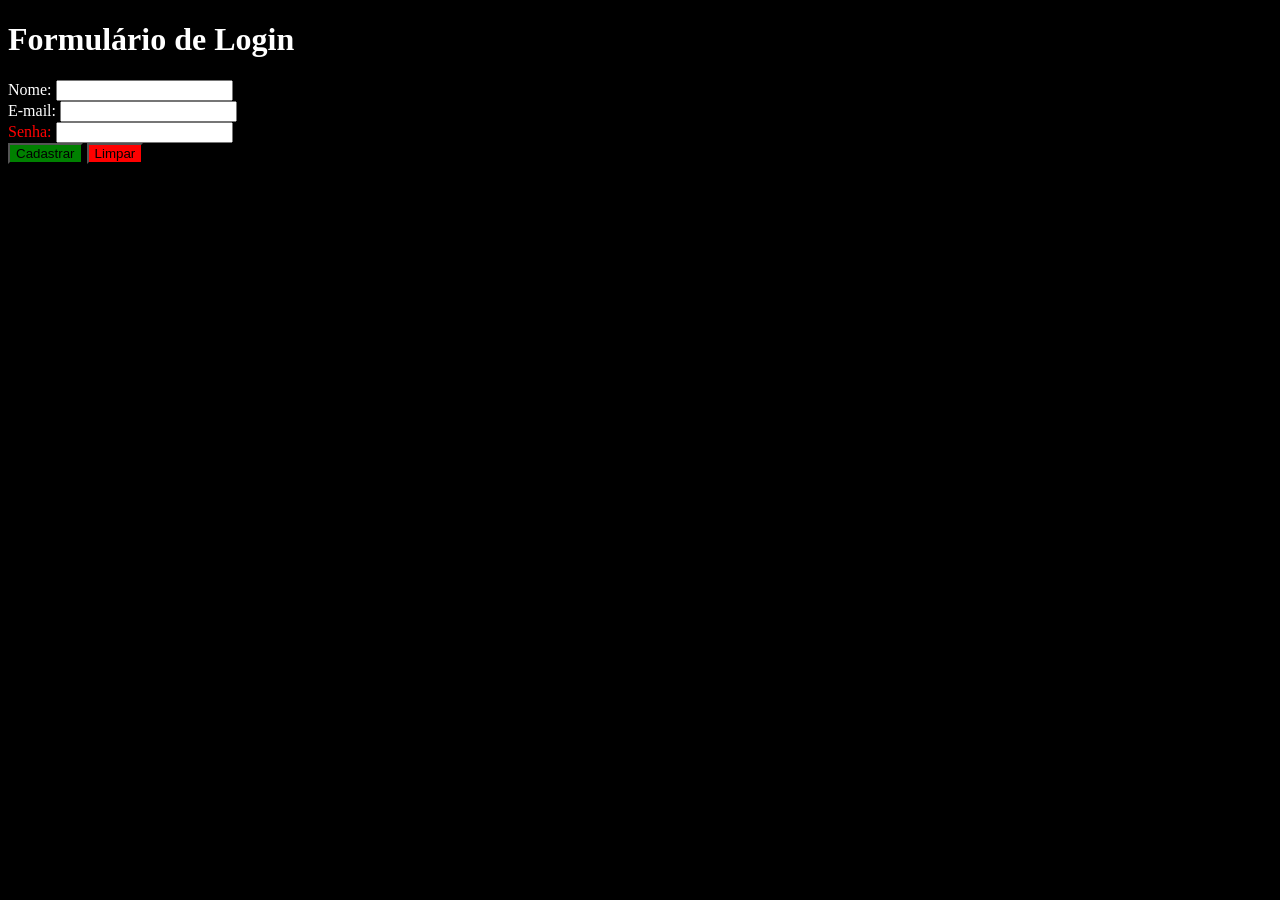
<file: Exercício HTML/index.html>
<!DOCTYPE html>
<html lang="pt-br">
<head>
    <meta charset="UTF-8">
    <meta name="viewport" content="width=device-width, initial-scale=1.0">
    <title>Exercício - HTML</title>
    <link rel="stylesheet" type="text/css" href="./style.css">
</head>

<body>
    <h1>Formulário de Login</h1>
    <form>
        <label for="name">Nome: </label>
        <input id="name" type="text" />
        <br />
	    <label for="email">E-mail: </label>
        <input id="email" type="email"/>
        <br />
        <label style="color:red" for="password">Senha: </label>
        <input id="password" type="password" />
        <br />
        <button class="botaoenvio" type="submit">Cadastrar</button>
        <button class="botaolimpar" type="submit">Limpar</botton>
    </form>
</body>

</html>
</file>
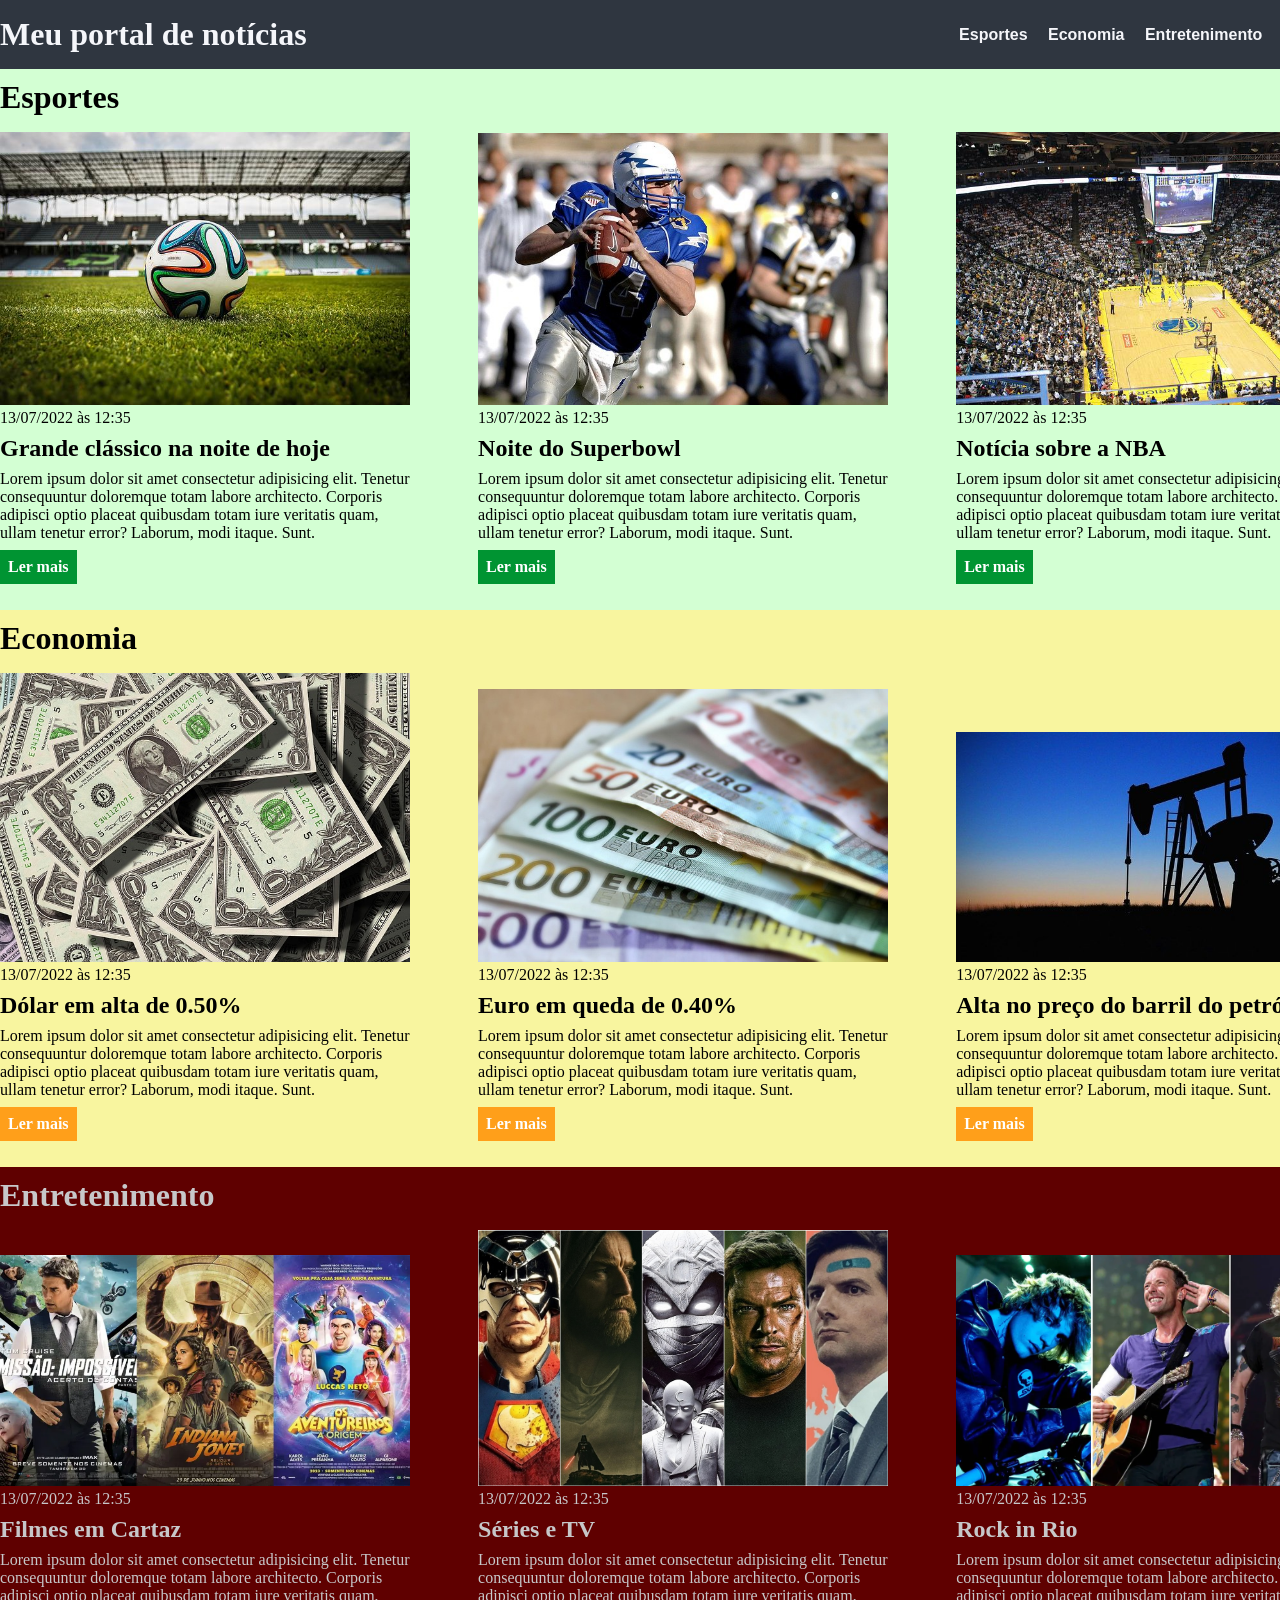
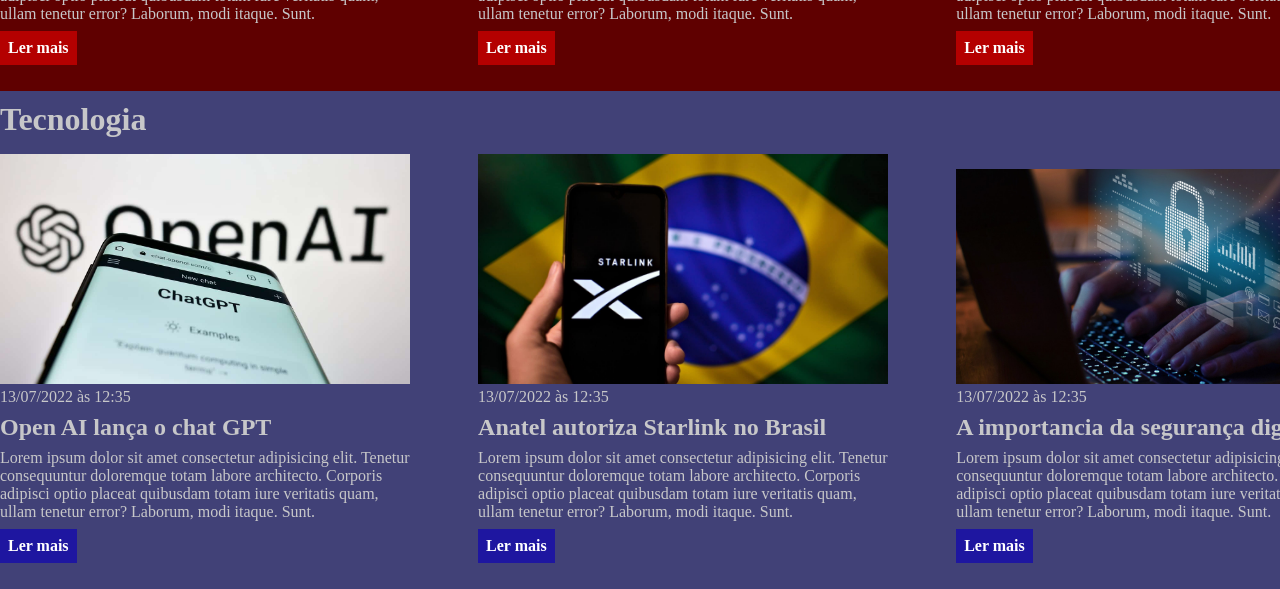
<file: exercício_css/index.html>
<!DOCTYPE html>
<html lang="pt-BR">
<head>
    <meta charset="UTF-8">
    <meta http-equiv="X-UA-Compatible" content="IE=edge">
    <meta name="viewport" content="width=device-width, initial-scale=1.0">
    <title>Meu portal de notícias</title>
    <link rel="stylesheet" href="./Portal.css" />
</head>
<body>
    <header>
        <div class="container">
            <h1>Meu portal de notícias</h1>
            <nav>
                <ul>
                    <li>
                        <a href="#sports" title="Ir para a seção de esportes">Esportes</a>
                    </li>
                    <li>
                        <a href="#economia" title="Ir para a seção de notícias">Economia</a>
                    </li>
                    <li>
                        <a href="#entretenimento" title="Ir para a seção de entretenimento">Entretenimento</a>
                    </li>
                    <li>
                        <a href="#tecnologia" title="Ir para a seção de tecnologia">Tecnologia</a>
                    </li>
                </ul>
            </nav>
        </div>
    </header>

    <section id="sports">
        <div class="container">
        <h2>Esportes</h2>
            <div class="articles">
                <article>
                    <img src="./imagens/futebol.jpg" title="Bola de futebol no gramado" />
                    <header>
                        <time class="creation-date" >13/07/2022 às 12:35</time>
                    </header>
                    <h3>Grande clássico na noite de hoje</h3>
                    <p>
                        Lorem ipsum dolor sit amet consectetur adipisicing elit. Tenetur consequuntur doloremque totam labore architecto. Corporis adipisci optio placeat quibusdam totam iure veritatis quam, ullam tenetur error? Laborum, modi itaque. Sunt.
                    </p>
                    <a href="#" title="Leia a notícia completa">Ler mais</a>
                </article>
                <article>
                    <img src="./imagens/futebol-americano.jpg" title="Jogador de futebol americano correndo com a bola na mão" />
                    <header>
                        <time>13/07/2022 às 12:35</time>
                    </header>
                    <h3>Noite do Superbowl</h3>
                    <p>
                        Lorem ipsum dolor sit amet consectetur adipisicing elit. Tenetur consequuntur doloremque totam labore architecto. Corporis adipisci optio placeat quibusdam totam iure veritatis quam, ullam tenetur error? Laborum, modi itaque. Sunt.
                    </p>
                    <a href="#" title="Leia a notícia completa">Ler mais</a>
                </article>
                <article>
                    <img src="./imagens/basquete.jpg" title="Vista aérea de uma quadra de basquete" />
                    <header>
                        <time>13/07/2022 às 12:35</time>
                    </header>
                    <h3>Notícia sobre a NBA</h3>
                    <p>
                        Lorem ipsum dolor sit amet consectetur adipisicing elit. Tenetur consequuntur doloremque totam labore architecto. Corporis adipisci optio placeat quibusdam totam iure veritatis quam, ullam tenetur error? Laborum, modi itaque. Sunt.
                    </p>
                    <a href="#" title="Leia a notícia completa">Ler mais</a>
                </article>
            </div>
        </div>
    </section>
    <section id="economia">
        <div class="container">
            <h2>Economia</h2>
            <div class="articles">
                <article>
                    <img src="./imagens/dolares.jpg" title="Muitos dólares" />
                    <header>
                        <time>13/07/2022 às 12:35</time>
                    </header>
                    <h3>Dólar em alta de 0.50%</h3>
                    <p>
                        Lorem ipsum dolor sit amet consectetur adipisicing elit. Tenetur consequuntur doloremque totam labore architecto. Corporis adipisci optio placeat quibusdam totam iure veritatis quam, ullam tenetur error? Laborum, modi itaque. Sunt.
                    </p>
                    <a href="#" title="Leia a notícia completa">Ler mais</a>
                </article>
                <article>
                    <img src="./imagens/euro.jpg" title="Várias notas de euro" />
                    <header>
                        <time>13/07/2022 às 12:35</time>
                    </header>
                    <h3>Euro em queda de 0.40%</h3>
                    <p>
                        Lorem ipsum dolor sit amet consectetur adipisicing elit. Tenetur consequuntur doloremque totam labore architecto. Corporis adipisci optio placeat quibusdam totam iure veritatis quam, ullam tenetur error? Laborum, modi itaque. Sunt.
                    </p>
                    <a href="#" title="Leia a notícia completa">Ler mais</a>
                </article>
                <article>
                    <img src="./imagens/petroleo.jpg" title="Extração de petróleo" />
                    <header>
                        <time>13/07/2022 às 12:35</time>
                    </header>
                    <h3>Alta no preço do barril do petróleo</h3>
                    <p>
                        Lorem ipsum dolor sit amet consectetur adipisicing elit. Tenetur consequuntur doloremque totam labore architecto. Corporis adipisci optio placeat quibusdam totam iure veritatis quam, ullam tenetur error? Laborum, modi itaque. Sunt.
                    </p>
                    <a href="#" title="Leia a notícia completa">Ler mais</a>
                </article>
            </div>
        </div>
    </section>

    <section id="entretenimento">
        <div class="container">
            <div class="entrete-tec">
            <h2>Entretenimento</h2>
                <div class="articles">
                    <article>
                        <img src="./imagens/filmes-em-cartaz.jpg" title="Missão Impossível, Indiana Jones e Os Aventureiros" />
                        <header>
                            <time class="creation-date" >13/07/2022 às 12:35</time>
                        </header>
                        <h3>Filmes em Cartaz</h3>
                        <p>
                            Lorem ipsum dolor sit amet consectetur adipisicing elit. Tenetur consequuntur doloremque totam labore architecto. Corporis adipisci optio placeat quibusdam totam iure veritatis quam, ullam tenetur error? Laborum, modi itaque. Sunt.
                        </p>
                        <a href="#" title="Leia a notícia completa">Ler mais</a>
                    </article>
                    <article>
                        <img src="./imagens/séries_e-tv.jpg" title="O Passificador, Obi Wan Kenobi, Cavaleiro da Lua, Reacher e Ruptura" />
                        <header>
                            <time>13/07/2022 às 12:35</time>
                        </header>
                        <h3>Séries e TV</h3>
                        <p>
                            Lorem ipsum dolor sit amet consectetur adipisicing elit. Tenetur consequuntur doloremque totam labore architecto. Corporis adipisci optio placeat quibusdam totam iure veritatis quam, ullam tenetur error? Laborum, modi itaque. Sunt.
                        </p>
                        <a href="#" title="Leia a notícia completa">Ler mais</a>
                    </article>
                    <article>
                        <img src="./imagens/rock-in-rio.jpg" title="Justin Bieber, Coldplay e Guns N' Roses" />
                        <header>
                            <time>13/07/2022 às 12:35</time>
                        </header>
                        <h3>Rock in Rio</h3>
                        <p>
                            Lorem ipsum dolor sit amet consectetur adipisicing elit. Tenetur consequuntur doloremque totam labore architecto. Corporis adipisci optio placeat quibusdam totam iure veritatis quam, ullam tenetur error? Laborum, modi itaque. Sunt.
                        </p>
                        <a href="#" title="Leia a notícia completa">Ler mais</a>
                    </article>
                </div>
            </div>        
        </div>
    </section>

    <section id="tecnologia">
        <div class="container">
            <div class="entrete-tec">
            <h2>Tecnologia</h2>
                <div class="articles">
                    <article>
                        <img src="./imagens/lançamento-chat-gpt.jpg" title="Open AI e chat GPT" />
                        <header>
                            <time class="creation-date" >13/07/2022 às 12:35</time>
                        </header>
                        <h3>Open AI lança o chat GPT</h3>
                        <p>
                            Lorem ipsum dolor sit amet consectetur adipisicing elit. Tenetur consequuntur doloremque totam labore architecto. Corporis adipisci optio placeat quibusdam totam iure veritatis quam, ullam tenetur error? Laborum, modi itaque. Sunt.
                        </p>
                        <a href="#" title="Leia a notícia completa">Ler mais</a>
                    </article>
                    <article>
                        <img src="./imagens/starlink_brasil.jpg" title="Starlink e a bandeira do Brasil" />
                        <header>
                            <time>13/07/2022 às 12:35</time>
                        </header>
                        <h3>Anatel autoriza Starlink no Brasil</h3>
                        <p>
                            Lorem ipsum dolor sit amet consectetur adipisicing elit. Tenetur consequuntur doloremque totam labore architecto. Corporis adipisci optio placeat quibusdam totam iure veritatis quam, ullam tenetur error? Laborum, modi itaque. Sunt.
                        </p>
                        <a href="#" title="Leia a notícia completa">Ler mais</a>
                    </article>
                    <article>
                        <img src="./imagens/ciberseguranca.jpg" title="Digitando em um notebook e uma projeção representando a segurança digital" />
                        <header>
                            <time>13/07/2022 às 12:35</time>
                        </header>
                        <h3>A importancia da segurança digital</h3>
                        <p>
                            Lorem ipsum dolor sit amet consectetur adipisicing elit. Tenetur consequuntur doloremque totam labore architecto. Corporis adipisci optio placeat quibusdam totam iure veritatis quam, ullam tenetur error? Laborum, modi itaque. Sunt.
                        </p>
                        <a href="#" title="Leia a notícia completa">Ler mais</a>
                    </article>
                </div>
            </div>    
        </div>
    </section>
</body>
</html>
</file>
<file: Exercício HTML/style.css>
body {
                background-color: black;
                color: white;
            }
            .botaoenvio {
                background-color: green;
            }
            .botaolimpar {
                background-color: red;
            }
</file>
<file: exercício_css/Portal.css>
* {
    box-sizing:  border-box;
    margin: 0;
    padding: 0;
}

body > header {
    background-color: #2f3640;
    padding: 16px 0;
    color: #f5f6fa;
}

header .container{
    display: flex;
    align-items: center;
    justify-content: space-between;
}

header li {
    display: inline;
    font-family: Arial, Helvetica, sans-serif;
    font-weight: bold;
    margin-left: 16px;
}

header li a {
    color: #f5f6fa;
    text-decoration: none;
}

.entrete-tec {
    color: #c7c7c9;
}

.container {
    width: 1366px;
    margin: 0 auto 0 auto;
}

.articles {
    display: flex;
    flex-wrap: wrap;
    justify-content: space-between;
    align-items: baseline;
}

.articles article img {
    /*height: 180px;*/
    width: 100%;
}

.articles article {
    width: 30%;
}

section {
    padding: 10px 0;
}

section h2,
.articles article {
    margin-bottom: 16px;
}

.articles article h3 {
    margin-top: 8px;
    margin-bottom: 8px;
}

.articles article a {
    background-color: blue;
    color: #fff;
    padding: 8px;
    display: inline-block;
    text-decoration: none;
    font-weight: bold;
    margin-top: 8px;

}
.articles article a:hover {
    text-decoration: underline;
}

.articles article p 
.articles article a{
    font-family: Arial, Helvetica, sans-serif;
}
.articles article h3 {
    font-size: 24px;
}
section h2 {
    font-size: 32px;
}

#sports {
    background-color: rgba(0, 255, 0, 0.171);
}
#sports .articles article a {
    background-color: #009432;
}

#economia {
    background-color: #f8f59f;
}
#economia .articles article a {
    background-color: #ff9f1a;
}

#entretenimento {
    background-color: rgb(95, 0, 0);
}
#entretenimento .articles article a {
    background-color: #cc0000c9;
}

#tecnologia {
    background-color: #010049be;
}
#tecnologia .articles article a {
    background-color: #180eaad3;
    text-decoration-color: #f5fafa;
}
</file>
